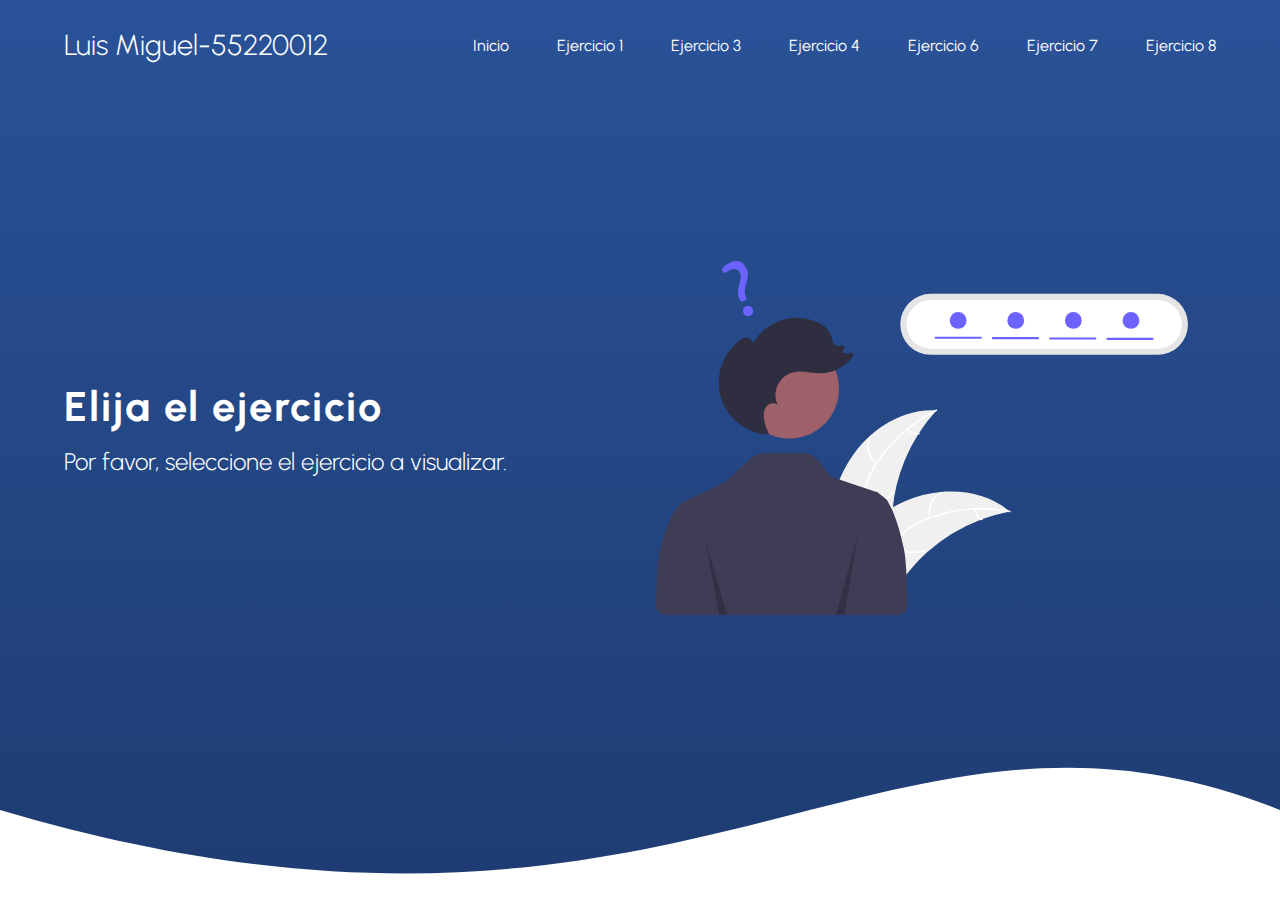
<file: HTML/index.html>
<!DOCTYPE html>
<html lang="en">
<head>
    <meta charset="UTF-8">
    <meta http-equiv="X-UA-Compatible" content="IE=edge">
    <meta name="viewport" content="width=device-width, initial-scale=1.0">
    <title>Index</title>
    <link rel="stylesheet" href="../CSS/index.css">
</head>
<body>
    <header class="hero">
        <nav class="nav container">
            <h2 class="nav_logo">Luis Miguel-55220012</h2>
            <ul class="nav_list">
                <li class="nav_item"><a href="index.html" class="nav_link">Inicio</a></li>
                <li class="nav_item"><a href="ej1.html" class="nav_link">Ejercicio 1</a></li>
                <li class="nav_item"><a href="ej3.html" class="nav_link">Ejercicio 3</a></li>
                <li class="nav_item"><a href="ej4.html" class="nav_link">Ejercicio 4</a></li>
                <li class="nav_item"><a href="ej6.html" class="nav_link">Ejercicio 6</a></li>
                <li class="nav_item"><a href="ej7.html" class="nav_link">Ejercicio 7</a></li>
                <li class="nav_item"><a href="ej8.html" class="nav_link">Ejercicio 8</a></li>
            </ul>
            <figure class="nav_menu">
                <img src="../IMG/menu.svg" alt="menu" class="nav_icon">
            </figure>
        </nav>
        <section class="hero_main container">
            <div class="hero_texts">
                <h1 class="hero_title">Elija el ejercicio</h1>
                <p class="hero_subtitle">Por favor, seleccione el ejercicio a visualizar.</p>
            </div>
            <figure class="hero_picture">
                <img src="../IMG/ilustracion.svg" alt="imagen_principal" class="hero_img">
            </figure>
        </section>

        <div style="height: 135px; overflow: hidden;" class="hero_waves"><svg viewBox="0 0 500 150" preserveAspectRatio="none" style="height: 100%; width: 100%;"><path d="M0.00,49.98 C268.34,275.81 343.40,-128.78 500.00,49.98 L500.00,150.00 L0.00,150.00 Z" style="stroke: none; fill: #fff;"></path></svg></div>

    </header>
</body>
</html>
</file>
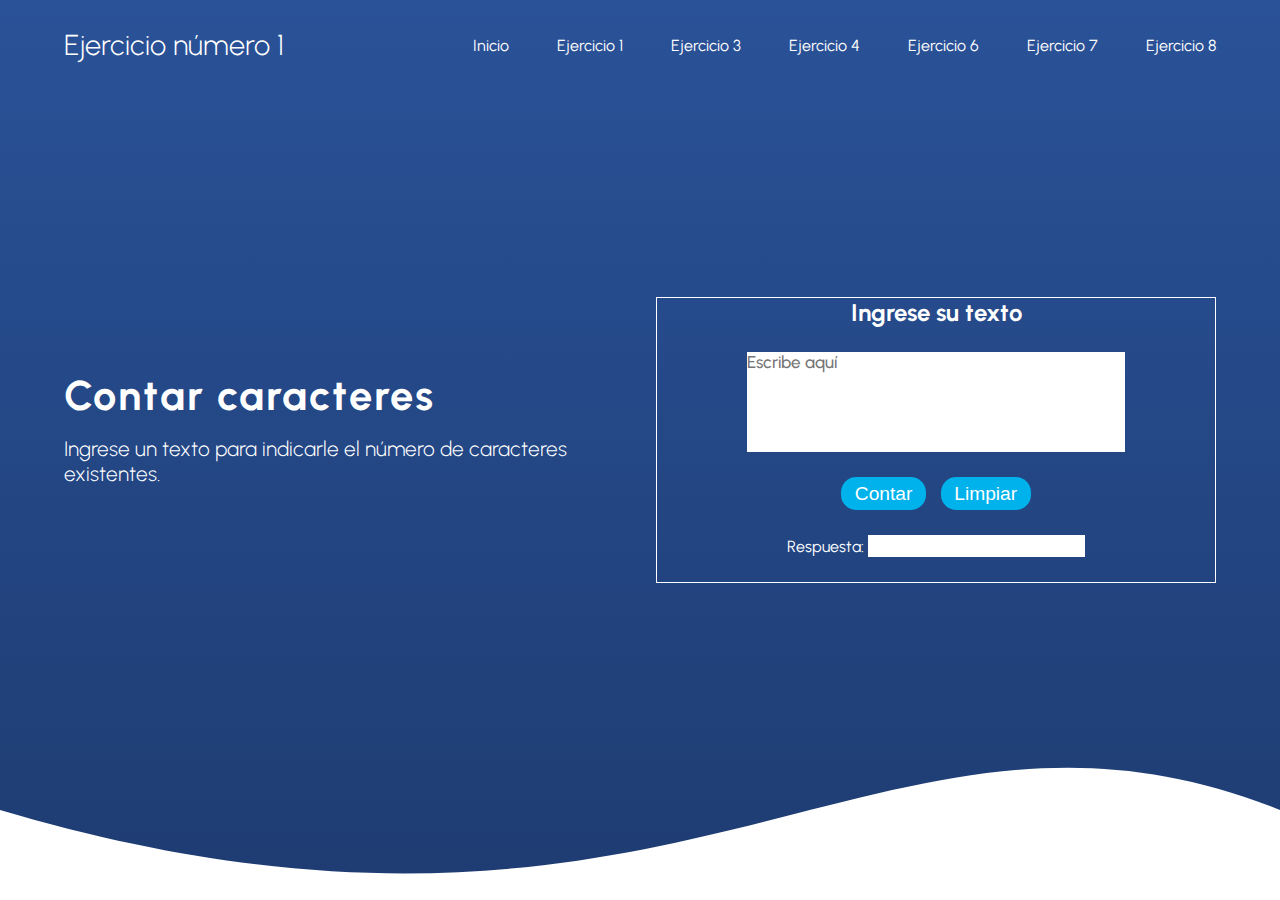
<file: HTML/ej1.html>
<!DOCTYPE html>
<html lang="en">

<head>
    <meta charset="UTF-8">
    <meta http-equiv="X-UA-Compatible" content="IE=edge">
    <meta name="viewport" content="width=device-width, initial-scale=1.0">
    <title>Ejercicio 1</title>
    <link rel="stylesheet" href="../CSS/ej1.css">
</head>

<body>
    <header class="hero">
        <nav class="nav container">
            <h2 class="nav_logo">Ejercicio número 1</h2>
            <ul class="nav_list">
                <li class="nav_item"><a href="index.html" class="nav_link">Inicio</a></li>
                <li class="nav_item"><a href="ej1.html" class="nav_link">Ejercicio 1</a></li>
                <li class="nav_item"><a href="ej3.html" class="nav_link">Ejercicio 3</a></li>
                <li class="nav_item"><a href="ej4.html" class="nav_link">Ejercicio 4</a></li>
                <li class="nav_item"><a href="ej6.html" class="nav_link">Ejercicio 6</a></li>
                <li class="nav_item"><a href="ej7.html" class="nav_link">Ejercicio 7</a></li>
                <li class="nav_item"><a href="ej8.html" class="nav_link">Ejercicio 8</a></li>
            </ul>
            <figure class="nav_menu">
                <img src="../IMG/menu.svg" alt="menu" class="nav_icon">
            </figure>
        </nav>
        <section class="hero_main container">
            <div class="hero_texts">
                <h1 class="hero_title">Contar caracteres</h1>
                <p class="hero_subtitle">Ingrese un texto para indicarle el número de caracteres existentes.</p>
            </div>
            <form>
                <div class="cont_txt">
                    <h2 class="element areaTxt">Ingrese su texto</h2>
                    <textarea class="element" name="textarea" id="textarea" rows="5" cols="40" placeholder="Escribe aquí" required></textarea>
                    <div class="cont-botones">
                        <button class="element botones" id="boton" type="button" onclick="contarCaract()">Contar</button>
                        <button class="element botones" type="button"  onclick="limpiar()" >Limpiar</button>
                    </div>
                    <div>
                        <span class="element">Respuesta:</span>
                        <input class="element" type="text" id="respuesta" readonly >
                    </div>


                </div>
            </form>
        </section>

        <div style="height: 135px; overflow: hidden;" class="hero_waves"><svg viewBox="0 0 500 150"
                preserveAspectRatio="none" style="height: 100%; width: 100%;">
                <path d="M0.00,49.98 C268.34,275.81 343.40,-128.78 500.00,49.98 L500.00,150.00 L0.00,150.00 Z"
                    style="stroke: none; fill: #fff;"></path>
            </svg></div>
    </header>
    <script src="../JS/ej1.js"></script>
</body>

</html>
</file>
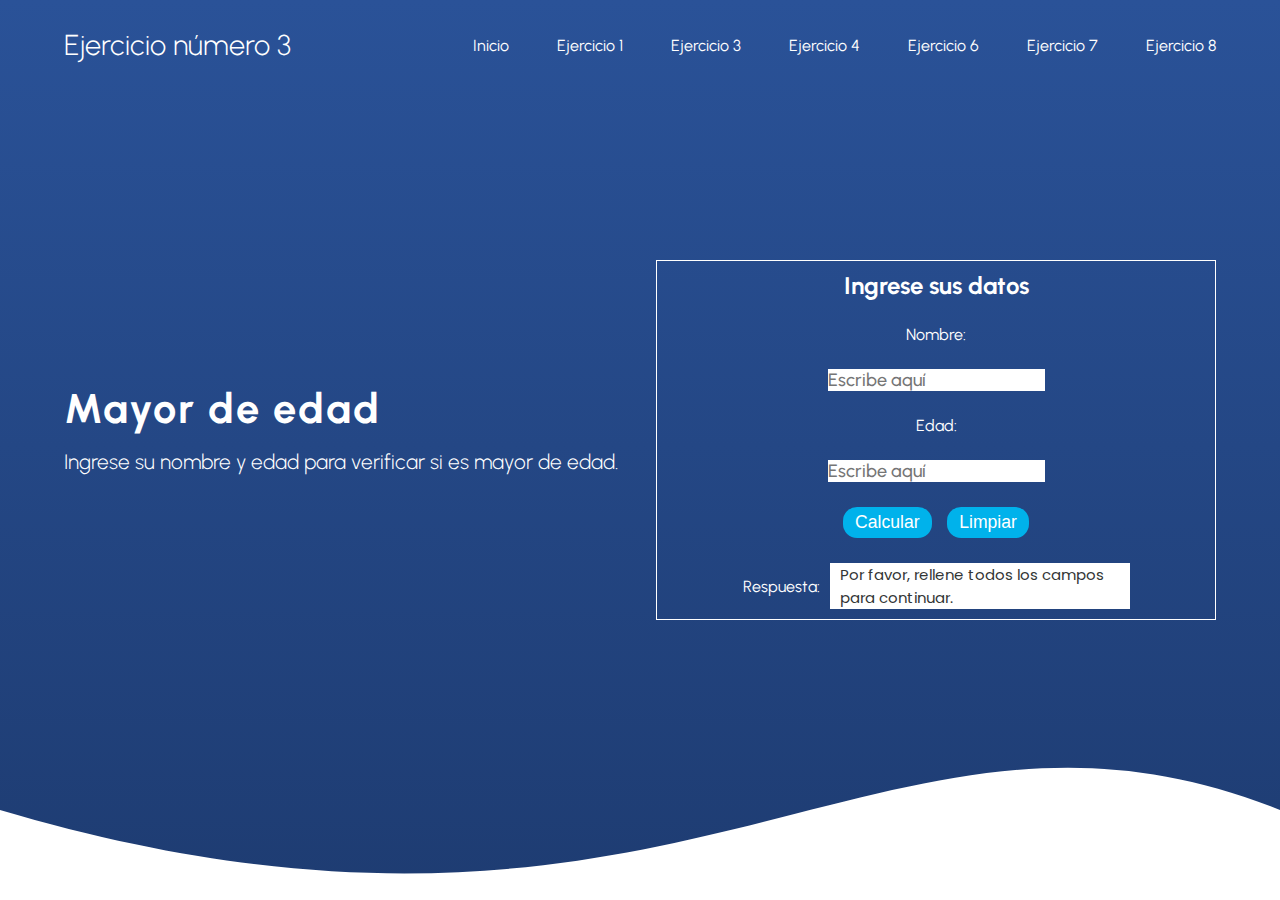
<file: HTML/ej3.html>
<!DOCTYPE html>
<html lang="en">

<head>
    <meta charset="UTF-8">
    <meta http-equiv="X-UA-Compatible" content="IE=edge">
    <meta name="viewport" content="width=device-width, initial-scale=1.0">
    <title>Ejercicio 3</title>
    <link rel="stylesheet" href="../CSS/ej3.css">
</head>

<body>
    <header class="hero">
        <nav class="nav container">
            <h2 class="nav_logo">Ejercicio número 3</h2>
            <ul class="nav_list">
                <li class="nav_item"><a href="index.html" class="nav_link">Inicio</a></li>
                <li class="nav_item"><a href="ej1.html" class="nav_link">Ejercicio 1</a></li>
                <li class="nav_item"><a href="ej3.html" class="nav_link">Ejercicio 3</a></li>
                <li class="nav_item"><a href="ej4.html" class="nav_link">Ejercicio 4</a></li>
                <li class="nav_item"><a href="ej6.html" class="nav_link">Ejercicio 6</a></li>
                <li class="nav_item"><a href="ej7.html" class="nav_link">Ejercicio 7</a></li>
                <li class="nav_item"><a href="ej8.html" class="nav_link">Ejercicio 8</a></li>
            </ul>
            <figure class="nav_menu">
                <img src="../IMG/menu.svg" alt="menu" class="nav_icon">
            </figure>
        </nav>
        <section class="hero_main container">
            <div class="hero_texts">
                <h1 class="hero_title">Mayor de edad</h1>
                <p class="hero_subtitle">Ingrese su nombre y edad para verificar si es mayor de edad.</p>
            </div>
            <form>
                <div class="cont_txt">
                    <h2 class="element areaTxt">Ingrese sus datos</h2>
                    <span class="element">Nombre:</span>
                        <input class="element" type="text" id="nombre" maxlength="15" onkeyup="habilitar()" placeholder="Escribe aquí">
                        <span class="element">Edad:</span>
                        <input class="element" type="text" onkeyup="habilitar()" onkeypress="return soloNumeros(event)" id="edad" maxlength="2" onpaste="return false" placeholder="Escribe aquí"> 
                        <div class="cont-botones">
                            <button class="element botones" id="boton" onclick="calcularEdad()" type="button" disabled>Calcular</button>
                            <button class="element botones" type="button"  onclick="limpiar()" >Limpiar</button>
                        </div>
                    <div class="cont-respuesta">
                        <span>Respuesta:</span>
                        <textarea class="textarea" name="respuesta" id="respuesta" readonly>Por favor, rellene todos los campos para continuar.</textarea>
                    </div>
                </div>
            </form>
        </section>

        <div style="height: 135px; overflow: hidden;" class="hero_waves"><svg viewBox="0 0 500 150"
                preserveAspectRatio="none" style="height: 100%; width: 100%;">
                <path d="M0.00,49.98 C268.34,275.81 343.40,-128.78 500.00,49.98 L500.00,150.00 L0.00,150.00 Z"
                    style="stroke: none; fill: #fff;"></path>
            </svg></div>
    </header>
    <script src="../JS/ej3.js"></script>
</body>

</html>
</file>
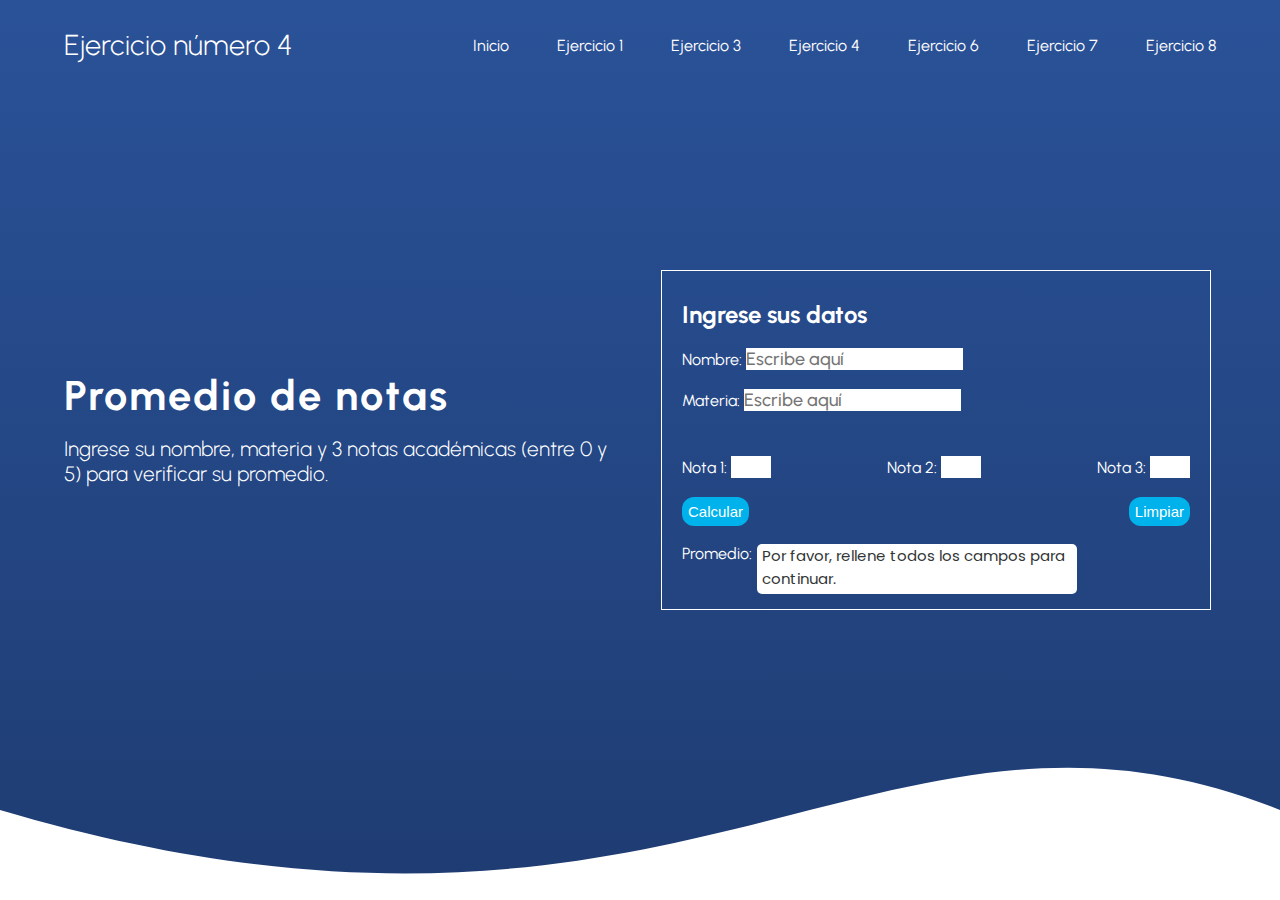
<file: HTML/ej4.html>
<!DOCTYPE html>
<html lang="en">

<head>
    <meta charset="UTF-8">
    <meta http-equiv="X-UA-Compatible" content="IE=edge">
    <meta name="viewport" content="width=device-width, initial-scale=1.0">
    <title>Ejercicio 4</title>
    <link rel="stylesheet" href="../CSS/ej4.css">
</head>

<body>
    <header class="hero">
        <nav class="nav container">
            <h2 class="nav_logo">Ejercicio número 4</h2>
            <ul class="nav_list">
                <li class="nav_item"><a href="index.html" class="nav_link">Inicio</a></li>
                <li class="nav_item"><a href="ej1.html" class="nav_link">Ejercicio 1</a></li>
                <li class="nav_item"><a href="ej3.html" class="nav_link">Ejercicio 3</a></li>
                <li class="nav_item"><a href="ej4.html" class="nav_link">Ejercicio 4</a></li>
                <li class="nav_item"><a href="ej6.html" class="nav_link">Ejercicio 6</a></li>
                <li class="nav_item"><a href="ej7.html" class="nav_link">Ejercicio 7</a></li>
                <li class="nav_item"><a href="ej8.html" class="nav_link">Ejercicio 8</a></li>
            </ul>
            <figure class="nav_menu">
                <img src="../IMG/menu.svg" alt="menu" class="nav_icon">
            </figure>
        </nav>
        <section class="hero_main container">
            <div class="hero_texts">
                <h1 class="hero_title">Promedio de notas</h1>
                <p class="hero_subtitle">Ingrese su nombre, materia y 3  notas académicas (entre 0 y 5) para verificar su promedio.</p>
            </div>
            <form>
                <div class="flex">
                    <h2>Ingrese sus datos</h2>
                    <div>
                        <label>Nombre:</label>
                        <input type="text" id="nombre" maxlength="15" onkeyup="habilitar()" placeholder="Escribe aquí">
                    </div>
                    <div>
                        <label>Materia:</label>
                        <input type="text" id="materia" maxlength="21" onkeyup="habilitar()" placeholder="Escribe aquí">
                    </div>
                </div>
                <div class="notas">
                    <div class="flex-notas">
                        <div>
                            <label>Nota 1:</label>
                            <input class="input-notas" id="nota1" type="text" onkeypress="return soloNumeros(event,'nota1')" maxlength="4" onpaste="return false">
                        </div>
                        <div>
                            <label>Nota 2:</label>
                            <input class="input-notas" id="nota2" type="text" onkeypress="return soloNumeros(event,'nota2')" maxlength="4" onpaste="return false">
                        </div>
                        <div>
                            <label>Nota 3:</label>
                            <input class="input-notas" id="nota3" type="text" onkeypress="return soloNumeros(event,'nota3')" maxlength="4" onpaste="return false">
                        </div>
                    </div>
                    <div class="flex-notas">
                        <button class="botones" onclick="calcularPromedio()" type="button" id="boton" disabled>Calcular </button>
                        <button class="botones" type="button" onclick="limpiar()">Limpiar</button>
                    </div>
                </div>
                <div class="cont-respuesta">
                    <label>Promedio:</label>
                    <div class="textarea" id="respuesta">Por favor, rellene todos los campos para continuar.</div>
                </div>
            </form>
        </section>

        <div style="height: 135px; overflow: hidden;" class="hero_waves"><svg viewBox="0 0 500 150"
                preserveAspectRatio="none" style="height: 100%; width: 100%;">
                <path d="M0.00,49.98 C268.34,275.81 343.40,-128.78 500.00,49.98 L500.00,150.00 L0.00,150.00 Z"
                    style="stroke: none; fill: #fff;"></path>
            </svg></div>
    </header>
    <script src="../JS/ej4.js"></script>
</body>

</html>
</file>
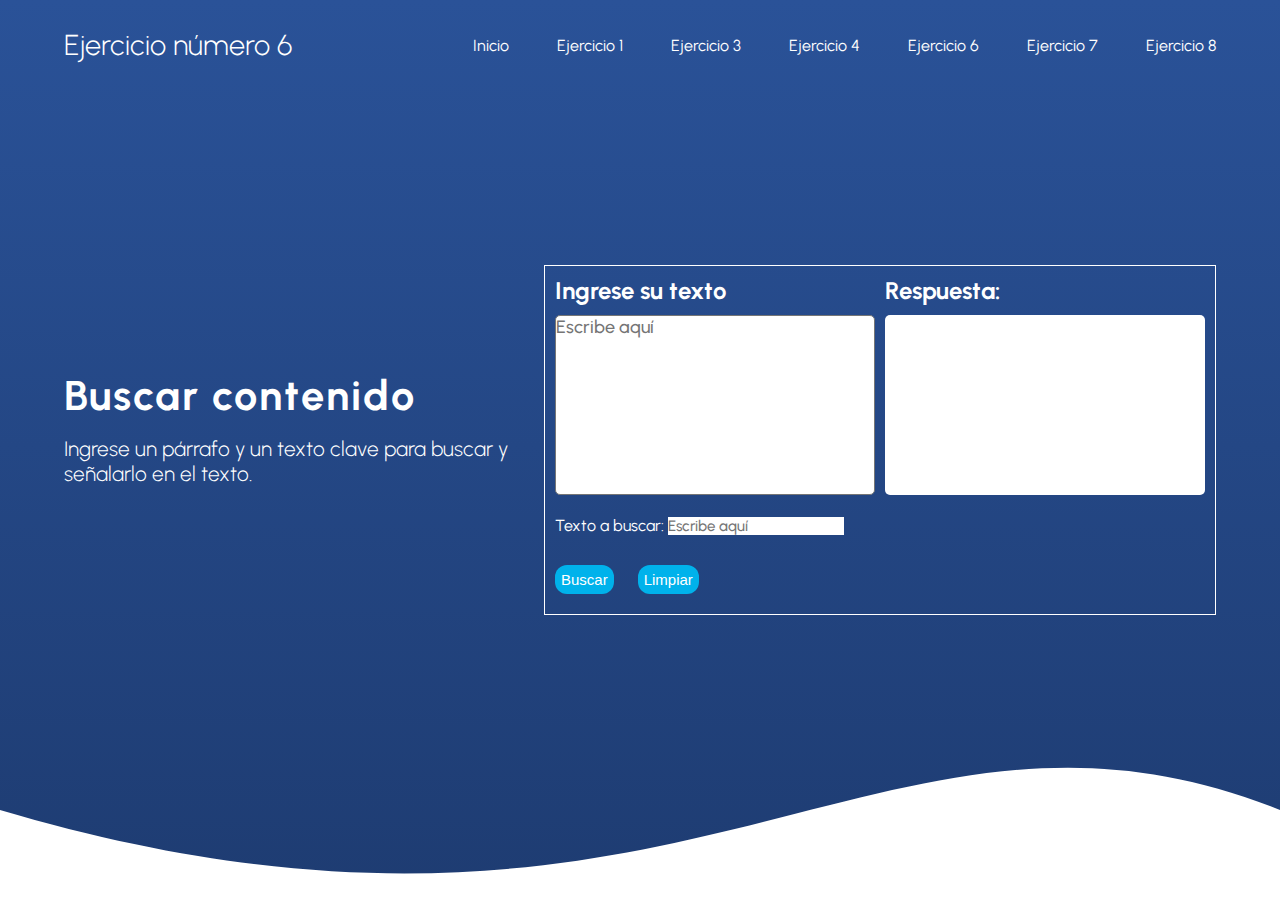
<file: HTML/ej6.html>
<!DOCTYPE html>
<html lang="en">

<head>
    <meta charset="UTF-8">
    <meta http-equiv="X-UA-Compatible" content="IE=edge">
    <meta name="viewport" content="width=device-width, initial-scale=1.0">
    <title>Ejercicio 6</title>
    <link rel="stylesheet" href="../CSS/ej6.css">
</head>

<body>
    <header class="hero">
        <nav class="nav container">
            <h2 class="nav_logo">Ejercicio número 6</h2>
            <ul class="nav_list">
                <li class="nav_item"><a href="index.html" class="nav_link">Inicio</a></li>
                <li class="nav_item"><a href="ej1.html" class="nav_link">Ejercicio 1</a></li>
                <li class="nav_item"><a href="ej3.html" class="nav_link">Ejercicio 3</a></li>
                <li class="nav_item"><a href="ej4.html" class="nav_link">Ejercicio 4</a></li>
                <li class="nav_item"><a href="ej6.html" class="nav_link">Ejercicio 6</a></li>
                <li class="nav_item"><a href="ej7.html" class="nav_link">Ejercicio 7</a></li>
                <li class="nav_item"><a href="ej8.html" class="nav_link">Ejercicio 8</a></li>
            </ul>
            <figure class="nav_menu">
                <img src="../IMG/menu.svg" alt="menu" class="nav_icon">
            </figure>
        </nav>
        <section class="hero_main container">
            <div class="hero_texts">
                <h1 class="hero_title">Buscar contenido</h1>
                <p class="hero_subtitle">Ingrese un párrafo y un texto clave para buscar y señalarlo en el texto.</p>
            </div>
            <form>
                <div>
                    <h2>Ingrese su texto</h2>
                    <textarea class="textarea" placeholder="Escribe aquí" name="parrafo" id="parrafo" maxlength="270"></textarea>
                </div>
                <div>
                    <h2>Respuesta:</h2>
                    <div class="textarea div-res" id="respuesta"></div>
                </div>
                <div id="cont-buscar">
                    <label>Texto a buscar:</label>
                    <input id="encontrar" type="text" placeholder="Escribe aquí"  onkeyup="habilitar()">
                </div>
                <div id="cont-botones">
                    <button class="botones" type="button" onclick="buscar()" id="boton" disabled>Buscar</button>
                    <button class="botones" type="button" onclick="limpiar()">Limpiar</button>
                </div>
            </form>
        </section>

        <div style="height: 135px; overflow: hidden;" class="hero_waves"><svg viewBox="0 0 500 150"
                preserveAspectRatio="none" style="height: 100%; width: 100%;">
                <path d="M0.00,49.98 C268.34,275.81 343.40,-128.78 500.00,49.98 L500.00,150.00 L0.00,150.00 Z"
                    style="stroke: none; fill: #fff;"></path>
            </svg></div>
    </header>
    <script src="../JS/ej6.js"></script>
</body>

</html>
</file>
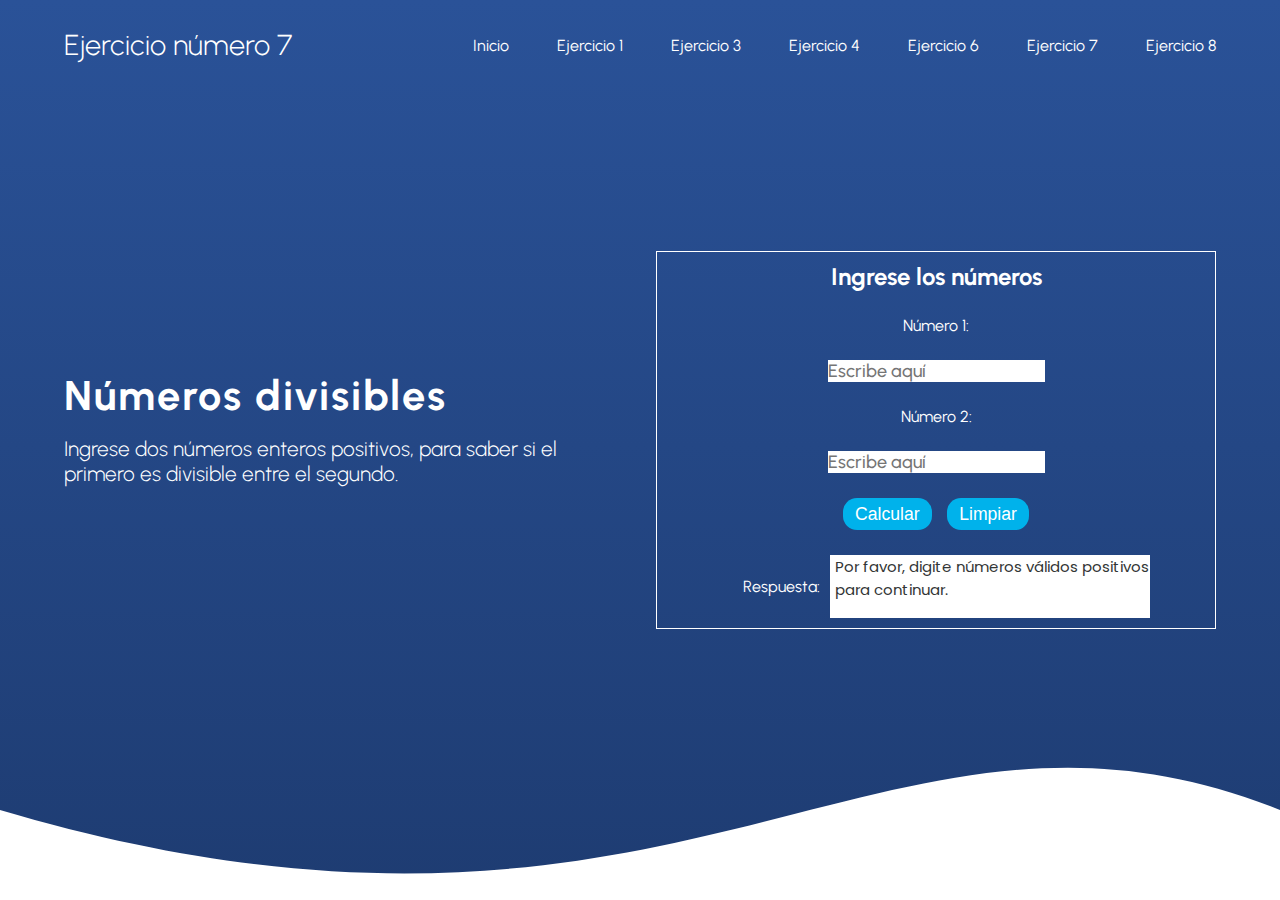
<file: HTML/ej7.html>
<!DOCTYPE html>
<html lang="en">

<head>
    <meta charset="UTF-8">
    <meta http-equiv="X-UA-Compatible" content="IE=edge">
    <meta name="viewport" content="width=device-width, initial-scale=1.0">
    <title>Ejercicio 7</title>
    <link rel="stylesheet" href="../CSS/ej7.css">
</head>

<body>
    <header class="hero">
        <nav class="nav container">
            <h2 class="nav_logo">Ejercicio número 7</h2>
            <ul class="nav_list">
                <li class="nav_item"><a href="index.html" class="nav_link">Inicio</a></li>
                <li class="nav_item"><a href="ej1.html" class="nav_link">Ejercicio 1</a></li>
                <li class="nav_item"><a href="ej3.html" class="nav_link">Ejercicio 3</a></li>
                <li class="nav_item"><a href="ej4.html" class="nav_link">Ejercicio 4</a></li>
                <li class="nav_item"><a href="ej6.html" class="nav_link">Ejercicio 6</a></li>
                <li class="nav_item"><a href="ej7.html" class="nav_link">Ejercicio 7</a></li>
                <li class="nav_item"><a href="ej8.html" class="nav_link">Ejercicio 8</a></li>
            </ul>
            <figure class="nav_menu">
                <img src="../IMG/menu.svg" alt="menu" class="nav_icon">
            </figure>
        </nav>
        <section class="hero_main container">
            <div class="hero_texts">
                <h1 class="hero_title">Números divisibles</h1>
                <p class="hero_subtitle">Ingrese dos números enteros positivos, para saber si el primero es divisible entre el segundo.</p>
            </div>
            <form>
                <div class="cont_txt">
                    <h2 class="element areaTxt">Ingrese los números</h2>
                    <span class="element">Número 1:</span>
                        <input class="element" type="text" id="numero1" onkeyup="habilitar()" onkeypress="return soloNumeros(event,'numero1')" onpaste="return false" placeholder="Escribe aquí">
                        <span class="element">Número 2:</span>
                        <input class="element" type="text" id="numero2" onkeyup="habilitar()" onkeypress="return soloNumeros(event,'numero2')" onpaste="return false" placeholder="Escribe aquí"> 
                        <div class="cont-botones">
                            <button class="element botones" id="boton" onclick="divisibles()" type="button" disabled>Calcular</button>
                            <button class="element botones" type="button"  onclick="limpiar()" >Limpiar</button>
                        </div>
                    <div class="cont-respuesta">
                        <span>Respuesta:</span>
                        <textarea class="textarea" name="respuesta" id="respuesta" readonly>Por favor, digite números válidos positivos para continuar.</textarea>
                    </div>
                </div>
            </form>
        </section>

        <div style="height: 135px; overflow: hidden;" class="hero_waves"><svg viewBox="0 0 500 150"
                preserveAspectRatio="none" style="height: 100%; width: 100%;">
                <path d="M0.00,49.98 C268.34,275.81 343.40,-128.78 500.00,49.98 L500.00,150.00 L0.00,150.00 Z"
                    style="stroke: none; fill: #fff;"></path>
            </svg></div>
    </header>
    <script src="../JS/ej7.js"></script>
</body>

</html>
</file>
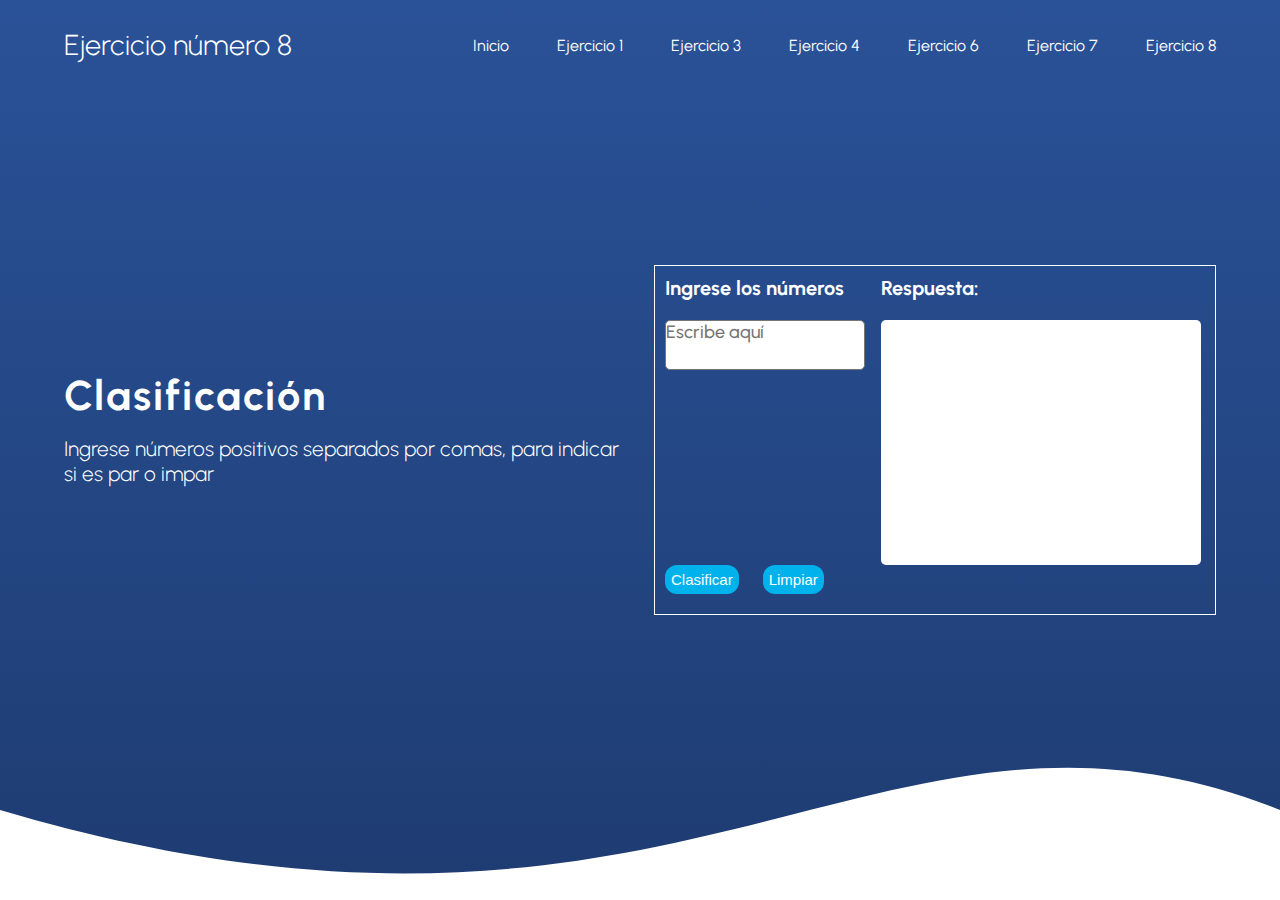
<file: HTML/ej8.html>
<!DOCTYPE html>
<html lang="en">

<head>
    <meta charset="UTF-8">
    <meta http-equiv="X-UA-Compatible" content="IE=edge">
    <meta name="viewport" content="width=device-width, initial-scale=1.0">
    <title>Ejercicio 8</title>
    <link rel="stylesheet" href="../CSS/ej8.css">
</head>

<body>
    <header class="hero">
        <nav class="nav container">
            <h2 class="nav_logo">Ejercicio número 8</h2>
            <ul class="nav_list">
                <li class="nav_item"><a href="index.html" class="nav_link">Inicio</a></li>
                <li class="nav_item"><a href="ej1.html" class="nav_link">Ejercicio 1</a></li>
                <li class="nav_item"><a href="ej3.html" class="nav_link">Ejercicio 3</a></li>
                <li class="nav_item"><a href="ej4.html" class="nav_link">Ejercicio 4</a></li>
                <li class="nav_item"><a href="ej6.html" class="nav_link">Ejercicio 6</a></li>
                <li class="nav_item"><a href="ej7.html" class="nav_link">Ejercicio 7</a></li>
                <li class="nav_item"><a href="ej8.html" class="nav_link">Ejercicio 8</a></li>
            </ul>
            <figure class="nav_menu">
                <img src="../IMG/menu.svg" alt="menu" class="nav_icon">
            </figure>
        </nav>
        <section class="hero_main container">
            <div class="hero_texts">
                <h1 class="hero_title">Clasificación</h1>
                <p class="hero_subtitle">Ingrese números positivos separados por comas, para indicar si es par o impar</p>
            </div>
            <form>
                <div >
                    <h2>Ingrese los números</h2>
                    <textarea class="textarea numeros" placeholder="Escribe aquí" name="numeros" id="numeros" maxlength="52" onkeypress="return sinEspacios(event)""></textarea>
                </div>
                <div>
                    <h2>Respuesta:</h2>
                    <div class="textarea div-res" id="respuesta"></div>
                </div>
                <div id="cont-botones">
                    <button class="botones" type="button" onclick="clasificar()" id="boton" >Clasificar</button>
                    <button class="botones" type="button" onclick="limpiar()">Limpiar</button>
                </div>
            </form>
        </section>

        <div style="height: 135px; overflow: hidden;" class="hero_waves"><svg viewBox="0 0 500 150"
                preserveAspectRatio="none" style="height: 100%; width: 100%;">
                <path d="M0.00,49.98 C268.34,275.81 343.40,-128.78 500.00,49.98 L500.00,150.00 L0.00,150.00 Z"
                    style="stroke: none; fill: #fff;"></path>
            </svg></div>
            
    </header>
    <script src="../JS/ej8.js"></script>
</body>

</html>
</file>
<file: CSS/index.css>
@import url('https://fonts.googleapis.com/css2?family=Urbanist:wght@300;400;500;700&display=swap');
*{
    margin: 0;
    padding: 0;
    box-sizing: border-box;
}
body{
    font-family: 'Urbanist', sans-serif;
}
.container{
    width: 90%;
    max-width: 1200px;
    margin: 0 auto;
}
.hero{
    background-image: linear-gradient(to top, #1e3c72 0%, #1e3c72 1%, #2a5298 100%);
    color: #fff;
    display: grid;
    grid-template-rows: max-content 1fr;
    grid-template-areas:
    "nav"
    "content";
    min-height: 100vh;
}
.nav{
    grid-area: nav;
    display: grid;
    grid-auto-flow: column;
    justify-content: space-between;
    gap:1em;
    align-items: center;
    height: 90px;
}
.nav_link{
    display: block;
    color: #fff;
    text-decoration: none;
    font-size: 1rem
}
.nav_link:hover{
    color:#EB00E4;
    transform: scale(1.1);}
.nav_list{
    list-style: none;
    display: grid;
    grid-auto-flow: column;
    gap:3em;
}
.nav_logo{
    font-size: 1.8rem;
    font-weight: 300;
}
.nav_menu{
    display: none;
}
.nav_icon{
    width: 30px;
}
.hero_main{
    grid-area: content;
    display: grid;
    gap:2em;
    grid-template-columns: repeat(2, 1fr);
    align-items: center;
    padding-bottom: 110px;
}
.hero_waves{
    grid-area: content;
    align-self: flex-end;
}
.hero_img{
    width: 95%;
}
.hero_title{
    font-size: 2.6rem;
    letter-spacing: 2px;
}
.hero_subtitle{
    margin-top: 1rem;
    margin-bottom: 1.5rem;
    font-size: 1.5rem;
    font-weight: 300;
}

@media (max-width:800px){
    .hero_main{
        grid-template-columns: 1fr;
        grid-template-rows: repeat(max-content);
        text-align: center;
    }
    .hero_picture{
        grid-row: 1/2;
    }
    .hero_img{
        width: 400px;
        max-width: 500px;
        display: block;
        margin:0 auto;
    }
    .nav_list{
        display: none;
    }
    .nav_menu{
        display: block;
    }
}
</file>
<file: CSS/ej1.css>
@import url('https://fonts.googleapis.com/css2?family=Urbanist:wght@300;400;500;700&display=swap');
*{
    margin: 0;
    padding: 0;
    box-sizing: border-box;
}
body{
    font-family: 'Urbanist', sans-serif;
}
.container{
    width: 90%;
    max-width: 1200px;
    margin: 0 auto;
}
.hero{
    background-image: linear-gradient(to top, #1e3c72 0%, #1e3c72 1%, #2a5298 100%);
    color: #fff;
    display: grid;
    grid-template-rows: max-content 1fr;
    grid-template-areas:
    "nav"
    "content";
    min-height: 100vh;
}
.nav{
    grid-area: nav;
    display: grid;
    grid-auto-flow: column;
    justify-content: space-between;
    gap:1em;
    align-items: center;
    height: 90px;
}
.nav_link{
    display: block;
    color: #fff;
    text-decoration: none;
    font-size: 1rem
}
.nav_link:hover{
    color:#EB00E4;
    transform: scale(1.1);}
.nav_list{
    list-style: none;
    display: grid;
    grid-auto-flow: column;
    gap:3em;
}
.nav_logo{
    font-size: 1.8rem;
    font-weight: 300;
}
.nav_menu{
    display: none;
}
.nav_icon{
    width: 30px;
}
.hero_main{
    grid-area: content;
    display: grid;
    gap:2em;
    grid-template-columns: repeat(2, 1fr);
    align-items: center;
    padding-bottom: 110px;
}
.hero_waves{
    grid-area: content;
    align-self: flex-end;
}
.hero_img{
    width: 95%;
}
.hero_title{
    font-size: 2.6rem;
    letter-spacing: 2px;
}
.hero_subtitle{
    margin-top: 1rem;
    margin-bottom: 1.5rem;
    font-size: 1.3rem;
    font-weight: 300;
}
textarea{
    resize: none;
    font-family: 'Urbanist', sans-serif;
    font-weight: 500;
    outline: none;
    border: none;
    font-size: 17px;
    color: #333636;
}
.cont_txt{
    display: flex;
    flex-direction: column;
    align-items: center;
}
.element{
    margin-bottom: 25px;
}
.botones{
    background-color: #00B2EB;
    color: #fff;
    font-size: 1.2em;
    padding: .3em .7em;
    border: none;
    border-radius: .8em;
}
.botones:hover{
    cursor: pointer;
}
input{
    font-family: 'Urbanist', sans-serif;
    font-weight: 500;
    outline: none;
    border: none;
    font-size: 18px;
    color: #333636;
}
.cont-botones{
    display: grid;
    grid-template-columns:repeat(2,max-content);
    gap: 15px;
}
form{
    border:solid 1px;
}
</file>
<file: CSS/ej3.css>
@import url('https://fonts.googleapis.com/css2?family=Urbanist:wght@300;400;500;700&display=swap');
@import url('https://fonts.googleapis.com/css2?family=Poppins:ital@1&display=swap');
*{
    margin: 0;
    padding: 0;
    box-sizing: border-box;
}
body{
    font-family: 'Urbanist', sans-serif;
}
.container{
    width: 90%;
    max-width: 1200px;
    margin: 0 auto;
}
.hero{
    background-image: linear-gradient(to top, #1e3c72 0%, #1e3c72 1%, #2a5298 100%);
    color: #fff;
    display: grid;
    grid-template-rows: max-content 1fr;
    grid-template-areas:
    "nav"
    "content";
    min-height: 100vh;
}
.nav{
    grid-area: nav;
    display: grid;
    grid-auto-flow: column;
    justify-content: space-between;
    gap:1em;
    align-items: center;
    height: 90px;
}
.nav_link{
    display: block;
    color: #fff;
    text-decoration: none;
    font-size: 1rem
}
.nav_link:hover{
    color:#EB00E4;
    transform: scale(1.1);}
.nav_list{
    list-style: none;
    display: grid;
    grid-auto-flow: column;
    gap:3em;
}
.nav_logo{
    font-size: 1.8rem;
    font-weight: 300;
}
.nav_menu{
    display: none;
}
.nav_icon{
    width: 30px;
}
.hero_main{
    grid-area: content;
    display: grid;
    gap:2em;
    grid-template-columns: repeat(2, 1fr);
    align-items: center;
    padding-bottom: 110px;
}
.hero_waves{
    grid-area: content;
    align-self: flex-end;
}
.hero_img{
    width: 95%;
}
.hero_title{
    font-size: 2.6rem;
    letter-spacing: 2px;
}
.hero_subtitle{
    margin-top: 1rem;
    margin-bottom: 1.5rem;
    font-size: 1.3rem;
    font-weight: 300;
}
.cont_txt{
    display: flex;
    flex-direction: column;
    align-items: center;
}
.element{
    display: block;
    margin-bottom: 25px;
}
.botones{
    background-color: #00B2EB;
    color: #fff;
    font-size: 1.1em;
    padding: .3em .7em;
    border: none;
    border-radius: .8em;
}
.botones:hover{
    cursor: pointer;
}
textarea{
    resize: none;
    font-family: 'Poppins', sans-serif;
    font-size: 15px;
    padding-left: 10px;
    font-weight: 400 italic;
    outline: none;
    border: none;
    color: #333636;
}
.cont-respuesta{
    display: grid;
    grid-template-columns: 1fr 300px;
    align-items: center;
    gap: 10px;
}
.cont-botones{
    display: grid;
    grid-template-columns:repeat(2,max-content);
    gap: 15px;
}
input{
    font-family: 'Urbanist', sans-serif;
    font-weight: 500;
    outline: none;
    border: none;
    font-size: 18px;
    color: #333636;
}
form{
    padding: 10px;
    border:solid 1px;
}
</file>
<file: CSS/ej4.css>
@import url('https://fonts.googleapis.com/css2?family=Urbanist:wght@300;400;500;700&display=swap');
@import url('https://fonts.googleapis.com/css2?family=Poppins:ital@1&display=swap');
*{
    margin: 0;
    padding: 0;
    box-sizing: border-box;
}
body{
    font-family: 'Urbanist', sans-serif;
}
.container{
    width: 90%;
    max-width: 1200px;
    margin: 0 auto;
}
.hero{
    background-image: linear-gradient(to top, #1e3c72 0%, #1e3c72 1%, #2a5298 100%);
    color: #fff;
    display: grid;
    grid-template-rows: max-content 1fr;
    grid-template-areas:
    "nav"
    "content";
    min-height: 100vh;
}
.nav{
    grid-area: nav;
    display: grid;
    grid-auto-flow: column;
    justify-content: space-between;
    gap:1em;
    align-items: center;
    height: 90px;
}
.nav_link{
    display: block;
    color: #fff;
    text-decoration: none;
    font-size: 1rem
}
.nav_link:hover{
    color:#EB00E4;
    transform: scale(1.1);}
.nav_list{
    list-style: none;
    display: grid;
    grid-auto-flow: column;
    gap:3em;
}
.nav_logo{
    font-size: 1.8rem;
    font-weight: 300;
}
.nav_menu{
    display: none;
}
.nav_icon{
    width: 30px;
}
.hero_main{
    grid-area: content;
    display: grid;
    gap:2em;
    grid-template-columns: repeat(2, 1fr);
    align-items: center;
    padding-bottom: 110px;
}
.hero_waves{
    grid-area: content;
    align-self: flex-end;
}
.hero_img{
    width: 95%;
}
.hero_title{
    font-size: 2.6rem;
    letter-spacing: 2px;
}
.hero_subtitle{
    margin-top: 1rem;
    margin-bottom: 1.5rem;
    font-size: 1.3rem;
    font-weight: 300;
}
.botones{
    background-color: #00B2EB;
    color: #fff;
    font-size: 1.1em;
    padding: .3em .7em;
    border: none;
    border-radius: .8em;
}
.botones:hover{
    cursor: pointer;
}
.textarea{
    font-family: 'Poppins', sans-serif;
    font-weight:400 italic;
    padding-left: 5px;
    background-color: #fff;
    border-radius: 5px;
    font-size: 15px;
    height: 50px;
    width: 320px;
    margin-left: 5px;
    color: #333636;
}
.cont-respuesta{
    display: flex;
}
input{
    font-family: 'Urbanist', sans-serif;
    font-weight: 500;
    outline: none;
    border: none;
    font-size: 18px;
    color: #333636;
}
form{
    padding: 20px;
    padding-bottom: 25px;
    width: 550px;
    height: 340px;
    border:solid 1px;
    display: grid;
    grid-template-rows: 60% 30% 1fr;
    align-content: center;
    margin: 0 auto;
}

.flex{
    height: 150px;
    display: flex;
    flex-direction: column;
    justify-content: space-evenly;
}
.notas{
    display: flex;
    flex-direction: column;
    justify-content: space-between;
    height: 70px;
}
.botones{
    background-color: #00B2EB;
    color: #fff;
    font-size: 15px;
    padding: 6px;
    border: none;
    border-radius: .8em;
}
.botones:hover{
    cursor: pointer;
}
.input-notas{
    width: 40px;
}
.flex-notas{
    display: flex;
    width: 100%;
    justify-content: space-between;
}
</file>
<file: CSS/ej6.css>
@import url('https://fonts.googleapis.com/css2?family=Urbanist:wght@300;400;500;700&display=swap');
*{
    margin: 0;
    padding: 0;
    box-sizing: border-box;
}
body{
    font-family: 'Urbanist', sans-serif;
}
.container{
    width: 90%;
    max-width: 1200px;
    margin: 0 auto;
}
.hero{
    background-image: linear-gradient(to top, #1e3c72 0%, #1e3c72 1%, #2a5298 100%);
    color: #fff;
    display: grid;
    grid-template-rows: max-content 1fr;
    grid-template-areas:
    "nav"
    "content";
    min-height: 100vh;
}
.nav{
    grid-area: nav;
    display: grid;
    grid-auto-flow: column;
    justify-content: space-between;
    gap:1em;
    align-items: center;
    height: 90px;
}
.nav_link{
    display: block;
    color: #fff;
    text-decoration: none;
    font-size: 1rem
}
.nav_link:hover{
    color:#EB00E4;
    transform: scale(1.1);}
.nav_list{
    list-style: none;
    display: grid;
    grid-auto-flow: column;
    gap:3em;
}
.nav_logo{
    font-size: 1.8rem;
    font-weight: 300;
}
.nav_menu{
    display: none;
}
.nav_icon{
    width: 30px;
}
.hero_main{
    grid-area: content;
    display: grid;
    gap:2em;
    grid-template-columns: repeat(2, 1fr);
    align-items: center;
    padding-bottom: 110px;
}
.hero_waves{
    grid-area: content;
    align-self: flex-end;
}
.hero_img{
    width: 95%;
}
.hero_title{
    font-size: 2.6rem;
    letter-spacing: 2px;
}
.hero_subtitle{
    margin-top: 1rem;
    margin-bottom: 1.5rem;
    font-size: 1.3rem;
    font-weight: 300;
}
form{
    border:solid 1px;
    padding: 10px;
    width:max-content;
    height: 350px;
    display: grid;
    grid-template-columns: 1fr 1fr;
    grid-template-rows: 70% 1fr 1fr;
    gap: 10px;
    justify-content: center;
}
.textarea{
    resize: none;
    font-family: 'Urbanist', sans-serif;
    font-weight: 500;
    background-color: #fff;
    border-radius: 5px;
    font-size: 18px;
    height: 180px;
    width: 320px;
    color: #333636;
    margin-top: 10px;
}
.div-res{
    overflow: hidden;
}
.botones{
    background-color: #00B2EB;
    color: #fff;
    font-size: 15px;
    padding: 6px;
    border: none;
    border-radius: .8em;
    margin-right: 20px;
}
.botones:hover{
    cursor: pointer;
}
input{
    font-family: 'Urbanist', sans-serif;
    font-weight: 500;
    outline: none;
    border: none;
    font-size: 15px;
    color: #333636;
}
#cont-buscar{
    grid-column: span 2;
}
#cont-botones{
    grid-column: span 2;
}
</file>
<file: CSS/ej7.css>
@import url('https://fonts.googleapis.com/css2?family=Urbanist:wght@300;400;500;700&display=swap');
@import url('https://fonts.googleapis.com/css2?family=Poppins:ital@1&display=swap');
*{
    margin: 0;
    padding: 0;
    box-sizing: border-box;
}
body{
    font-family: 'Urbanist', sans-serif;
}
.container{
    width: 90%;
    max-width: 1200px;
    margin: 0 auto;
}
.hero{
    background-image: linear-gradient(to top, #1e3c72 0%, #1e3c72 1%, #2a5298 100%);
    color: #fff;
    display: grid;
    grid-template-rows: max-content 1fr;
    grid-template-areas:
    "nav"
    "content";
    min-height: 100vh;
}
.nav{
    grid-area: nav;
    display: grid;
    grid-auto-flow: column;
    justify-content: space-between;
    gap:1em;
    align-items: center;
    height: 90px;
}
.nav_link{
    display: block;
    color: #fff;
    text-decoration: none;
    font-size: 1rem
}
.nav_link:hover{
    color:#EB00E4;
    transform: scale(1.1);}
.nav_list{
    list-style: none;
    display: grid;
    grid-auto-flow: column;
    gap:3em;
}
.nav_logo{
    font-size: 1.8rem;
    font-weight: 300;
}
.nav_menu{
    display: none;
}
.nav_icon{
    width: 30px;
}
.hero_main{
    grid-area: content;
    display: grid;
    gap:2em;
    grid-template-columns: repeat(2, 1fr);
    align-items: center;
    padding-bottom: 110px;
}
.hero_waves{
    grid-area: content;
    align-self: flex-end;
}
.hero_img{
    width: 95%;
}
.hero_title{
    font-size: 2.6rem;
    letter-spacing: 2px;
}
.hero_subtitle{
    margin-top: 1rem;
    margin-bottom: 1.5rem;
    font-size: 1.3rem;
    font-weight: 300;
}
.cont_txt{
    display: flex;
    flex-direction: column;
    align-items: center;
}
.element{
    display: block;
    margin-bottom: 25px;
}
.botones{
    background-color: #00B2EB;
    color: #fff;
    font-size: 1.1em;
    padding: .3em .7em;
    border: none;
    border-radius: .8em;
}

.botones:hover{
    cursor: pointer;
}
textarea{
    resize: none;
    font-family: 'Poppins', sans-serif;
    font-size: 15px;
    padding-left: 5px;
    font-weight: 400 italic;
    outline: none;
    border: none;
    width: 320px;
    height: 63px;
    color: #333636;
}
.cont-respuesta{
    display: grid;
    grid-template-columns: 1fr 300px;
    align-items: center;
    gap: 10px;
}
.cont-botones{
    display: grid;
    grid-template-columns:repeat(2,max-content);
    gap: 15px;
}
input{
    font-family: 'Urbanist', sans-serif;
    font-weight: 500;
    outline: none;
    border: none;
    font-size: 18px;
    color: #333636;
}
form{
    padding: 10px;
    border:solid 1px;
}
</file>
<file: CSS/ej8.css>
@import url('https://fonts.googleapis.com/css2?family=Urbanist:wght@300;400;500;700&display=swap');
*{
    margin: 0;
    padding: 0;
    box-sizing: border-box;
}
body{
    font-family: 'Urbanist', sans-serif;
}
.container{
    width: 90%;
    max-width: 1200px;
    margin: 0 auto;
}
.hero{
    background-image: linear-gradient(to top, #1e3c72 0%, #1e3c72 1%, #2a5298 100%);
    color: #fff;
    display: grid;
    grid-template-rows: max-content 1fr;
    grid-template-areas:
    "nav"
    "content";
    min-height: 100vh;
}
.nav{
    grid-area: nav;
    display: grid;
    grid-auto-flow: column;
    justify-content: space-between;
    gap:1em;
    align-items: center;
    height: 90px;
}
.nav_link{
    display: block;
    color: #fff;
    text-decoration: none;
    font-size: 1rem
}
.nav_link:hover{
    color:#EB00E4;
    transform: scale(1.1);}
.nav_list{
    list-style: none;
    display: grid;
    grid-auto-flow: column;
    gap:3em;
}
.nav_logo{
    font-size: 1.8rem;
    font-weight: 300;
}
.nav_menu{
    display: none;
}
.nav_icon{
    width: 30px;
}
.hero_main{
    grid-area: content;
    display: grid;
    gap:2em;
    grid-template-columns: repeat(2, 1fr);
    align-items: center;
    padding-bottom: 110px;
}
.hero_waves{
    grid-area: content;
    align-self: flex-end;
}
.hero_img{
    width: 95%;
}
.hero_title{
    font-size: 2.6rem;
    letter-spacing: 2px;
}
.hero_subtitle{
    margin-top: 1rem;
    margin-bottom: 1.5rem;
    font-size: 1.3rem;
    font-weight: 300;
}
form{
    border:solid 1px;
    padding: 10px;
    width:max-content;
    height: 350px;
    display: grid;
    grid-template-columns: 1fr 60%;
    grid-template-rows: repeat(2,1fr);
    justify-content: center;
}
.textarea{
    resize: none;
    font-family: 'Urbanist', sans-serif;
    font-weight: 500;
    background-color: #fff;
    border-radius: 5px;
    font-size: 18px;
    color: #333636;
    margin-top: 20px;
}
.div-res{
    overflow: hidden;
    display: grid;
    grid-template-rows: repeat(11,1fr);
    grid-template-columns: repeat(2,1fr);
    height: 245px;
    width: 320px;
    margin-right:20px;
    font-size: 17px;
}
.botones{
    background-color: #00B2EB;
    color: #fff;
    font-size: 15px;
    padding: 6px;
    border: none;
    border-radius: .8em;
    margin-right: 20px;
}
.botones:hover{
    cursor: pointer;
}
input{
    font-family: 'Urbanist', sans-serif;
    font-weight: 500;
    outline: none;
    border: none;
    font-size: 15px;
    color: #333636;
}
#cont-buscar{
    grid-column: span 2;
}
#cont-botones{
    grid-column: span 2;
}
.numeros{
    height: 50px;
    width: 200px;
}
h2{
    font-size: 20px;
}
</file>
